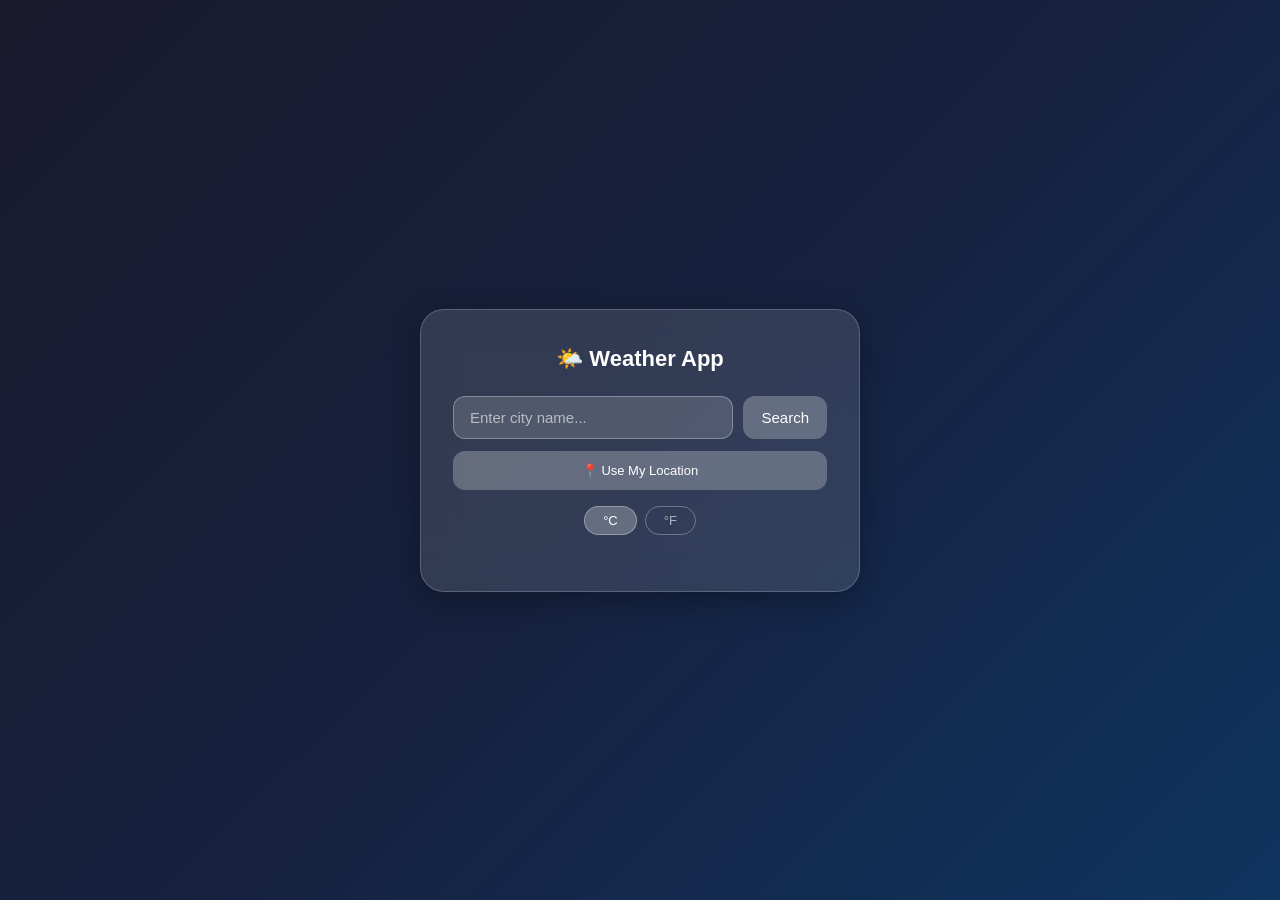
<file: index.html>
<!DOCTYPE html>
<html lang="en">
<head>
  <meta charset="UTF-8" />
  <meta name="viewport" content="width=device-width, initial-scale=1.0"/>
  <title>Weather App</title>
  <link rel="stylesheet" href="style.css" />
</head>
<body>

  <div class="card">
    <h1>🌤️ Weather App</h1>

    <!-- Search Box -->
    <div class="search-row">
      <input type="text" id="cityInput" placeholder="Enter city name..." />
      <button onclick="searchWeather()">Search</button>
    </div>

    <!-- Location Button -->
    <button class="btn-location" onclick="getLocation()">
      📍 Use My Location
    </button>

    <!-- Celsius / Fahrenheit Toggle -->
    <div class="unit-toggle">
      <button class="unit-btn active" id="btnC" onclick="setUnit('metric')">°C</button>
      <button class="unit-btn" id="btnF" onclick="setUnit('imperial')">°F</button>
    </div>

    <!-- Error Message -->
    <div class="error" id="errorBox"></div>

    <!-- Loading Text -->
    <div class="loading" id="loadingBox">
      ⏳ Fetching weather...
    </div>

    <!-- Weather Result (hidden until search) -->
    <div class="weather-result" id="weatherResult">
      <div class="weather-icon" id="weatherIcon"></div>
      <div class="city-name" id="cityName"></div>
      <div class="country-date" id="countryDate"></div>
      <div class="temp-main" id="tempMain"></div>
      <div class="condition" id="condition"></div>

      <div class="stats">
        <div class="stat">
          <div class="stat-icon">💧</div>
          <div class="stat-val" id="humidity"></div>
          <div class="stat-label">Humidity</div>
        </div>
        <div class="stat">
          <div class="stat-icon">💨</div>
          <div class="stat-val" id="wind"></div>
          <div class="stat-label">Wind</div>
        </div>
        <div class="stat">
          <div class="stat-icon">👁️</div>
          <div class="stat-val" id="visibility"></div>
          <div class="stat-label">Visibility</div>
        </div>
      </div>

      <div class="feels-row">
        <span>Feels like: <strong id="feelsLike"></strong></span>
        <span>Pressure: <strong id="pressure"></strong></span>
      </div>
    </div>

  </div>

  <script src="script.js"></script>
</body>
</html>
</file>
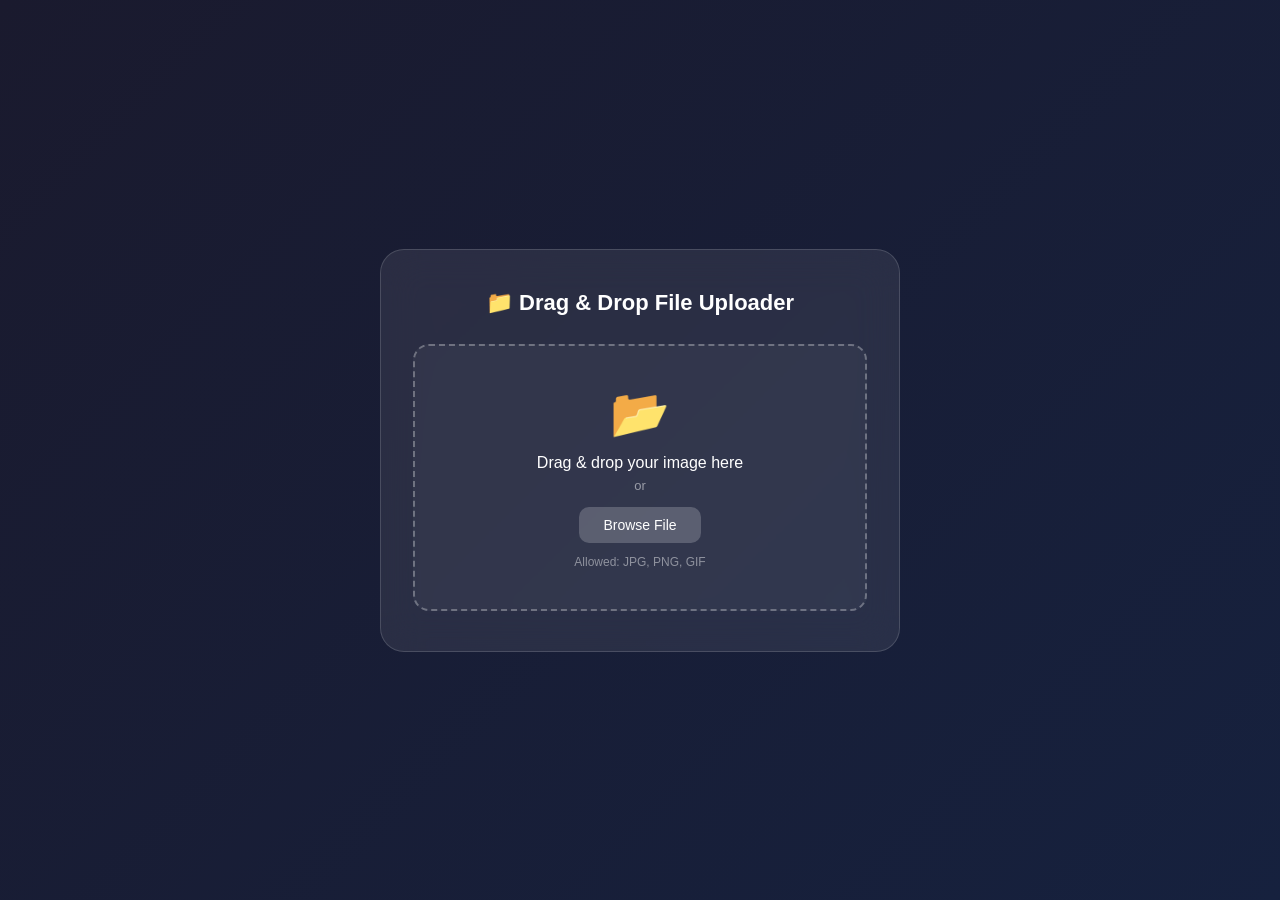
<file: file-uploader/index.html>
<!DOCTYPE html>
<html lang="en">
<head>
  <meta charset="UTF-8" />
  <meta name="viewport" content="width=device-width, initial-scale=1.0"/>
  <title>File Uploader</title>
  <link rel="stylesheet" href="style.css" />
</head>
<body>

  <div class="container">
    <h1>📁 Drag & Drop File Uploader</h1>

    <!-- Drop Area -->
    <div class="drop-area" id="dropArea">
      <div class="drop-icon">📂</div>
      <p class="drop-text">Drag & drop your image here</p>
      <p class="drop-sub">or</p>
      <label class="browse-btn">
        Browse File
        <input type="file" id="fileInput" accept=".jpg,.jpeg,.png,.gif" hidden />
      </label>
      <p class="allowed">Allowed: JPG, PNG, GIF</p>
    </div>

    <!-- Error Message -->
    <div class="error" id="errorBox"></div>

    <!-- Progress Bar -->
    <div class="progress-wrap" id="progressWrap">
      <div class="progress-label">
        <span>Uploading...</span>
        <span id="progressPercent">0%</span>
      </div>
      <div class="progress-bar">
        <div class="progress-fill" id="progressFill"></div>
      </div>
    </div>

    <!-- Preview Section -->
    <div class="preview-section" id="previewSection">
      <h2>Uploaded Images</h2>
      <div class="preview-grid" id="previewGrid"></div>
      <button class="clear-btn" onclick="clearAll()">🗑️ Clear All</button>
    </div>

  </div>

  <script src="script.js"></script>
</body>
</html>
</file>
<file: style.css>
* {
  margin: 0;
  padding: 0;
  box-sizing: border-box;
}

body {
  font-family: 'Segoe UI', sans-serif;
  min-height: 100vh;
  display: flex;
  align-items: center;
  justify-content: center;
  background: linear-gradient(135deg, #1a1a2e, #16213e, #0f3460);
  transition: background 0.8s ease;
  padding: 20px;
}

/* Background changes based on weather */
body.sunny      { background: linear-gradient(135deg, #f7971e, #ffd200); }
body.cloudy     { background: linear-gradient(135deg, #4b6cb7, #182848); }
body.rainy      { background: linear-gradient(135deg, #0f0c29, #302b63); }
body.snowy      { background: linear-gradient(135deg, #e0eafc, #cfdef3); }
body.thunderstorm { background: linear-gradient(135deg, #0d0d0d, #2c2c54); }
body.mist       { background: linear-gradient(135deg, #606c88, #3f4c6b); }

.card {
  background: rgba(255, 255, 255, 0.12);
  backdrop-filter: blur(20px);
  border: 1px solid rgba(255, 255, 255, 0.2);
  border-radius: 24px;
  padding: 36px 32px;
  width: 100%;
  max-width: 440px;
  color: #fff;
  box-shadow: 0 8px 32px rgba(0, 0, 0, 0.3);
}

h1 {
  font-size: 22px;
  text-align: center;
  margin-bottom: 24px;
}

.search-row {
  display: flex;
  gap: 10px;
  margin-bottom: 12px;
}

.search-row input {
  flex: 1;
  padding: 12px 16px;
  border-radius: 12px;
  border: 1px solid rgba(255, 255, 255, 0.3);
  background: rgba(255, 255, 255, 0.15);
  color: #fff;
  font-size: 15px;
  outline: none;
}

.search-row input::placeholder { color: rgba(255,255,255,0.6); }

.search-row button,
.btn-location {
  padding: 12px 18px;
  border-radius: 12px;
  border: none;
  background: rgba(255, 255, 255, 0.25);
  color: #fff;
  font-size: 15px;
  cursor: pointer;
}

.search-row button:hover,
.btn-location:hover {
  background: rgba(255, 255, 255, 0.35);
}

.btn-location {
  width: 100%;
  margin-bottom: 16px;
  font-size: 13px;
}

.unit-toggle {
  display: flex;
  justify-content: center;
  gap: 8px;
  margin-bottom: 20px;
}

.unit-btn {
  padding: 6px 18px;
  border-radius: 20px;
  border: 1px solid rgba(255, 255, 255, 0.3);
  background: transparent;
  color: rgba(255, 255, 255, 0.6);
  font-size: 13px;
  cursor: pointer;
}

.unit-btn.active {
  background: rgba(255, 255, 255, 0.25);
  color: #fff;
}

.error {
  background: rgba(255, 80, 80, 0.25);
  border: 1px solid rgba(255, 80, 80, 0.4);
  border-radius: 10px;
  padding: 10px 14px;
  font-size: 13px;
  margin-bottom: 16px;
  display: none;
}

.loading {
  text-align: center;
  padding: 16px 0;
  opacity: 0.7;
  font-size: 15px;
  display: none;
}

.weather-result { display: none; }

.weather-icon {
  font-size: 72px;
  text-align: center;
  margin: 8px 0 4px;
}

.city-name {
  text-align: center;
  font-size: 26px;
  font-weight: 600;
  margin-bottom: 4px;
}

.country-date {
  text-align: center;
  font-size: 13px;
  opacity: 0.7;
  margin-bottom: 12px;
}

.temp-main {
  text-align: center;
  font-size: 60px;
  font-weight: 700;
  line-height: 1;
  margin-bottom: 6px;
}

.condition {
  text-align: center;
  font-size: 16px;
  opacity: 0.85;
  text-transform: capitalize;
  margin-bottom: 24px;
}

.stats {
  display: grid;
  grid-template-columns: repeat(3, 1fr);
  gap: 12px;
  margin-bottom: 16px;
}

.stat {
  background: rgba(255, 255, 255, 0.12);
  border-radius: 14px;
  padding: 14px 10px;
  text-align: center;
}

.stat-icon { font-size: 20px; margin-bottom: 4px; }
.stat-val  { font-size: 16px; font-weight: 600; }
.stat-label { font-size: 11px; opacity: 0.65; margin-top: 2px; }

.feels-row {
  background: rgba(255, 255, 255, 0.08);
  border-radius: 12px;
  padding: 12px 16px;
  display: flex;
  justify-content: space-between;
  font-size: 13px;
  opacity: 0.85;
}
</file>
<file: file-uploader/style.css>
* {
  margin: 0;
  padding: 0;
  box-sizing: border-box;
}

body {
  font-family: 'Segoe UI', sans-serif;
  min-height: 100vh;
  background: linear-gradient(135deg, #1a1a2e, #16213e);
  display: flex;
  align-items: center;
  justify-content: center;
  padding: 30px 20px;
}

.container {
  background: rgba(255,255,255,0.08);
  backdrop-filter: blur(20px);
  border: 1px solid rgba(255,255,255,0.15);
  border-radius: 24px;
  padding: 40px 32px;
  width: 100%;
  max-width: 520px;
  color: #fff;
  margin: 20px auto;
}

h1 {
  font-size: 22px;
  text-align: center;
  margin-bottom: 28px;
  font-weight: 600;
}

h2 {
  font-size: 16px;
  font-weight: 500;
  margin-bottom: 14px;
  opacity: 0.85;
}

/* Drop Area */
.drop-area {
  border: 2px dashed rgba(255,255,255,0.3);
  border-radius: 16px;
  padding: 40px 20px;
  text-align: center;
  cursor: pointer;
  transition: all 0.3s ease;
  background: rgba(255,255,255,0.04);
}

.drop-area.dragover {
  border-color: #4ade80;
  background: rgba(74,222,128,0.08);
  transform: scale(1.02);
}

.drop-icon {
  font-size: 48px;
  margin-bottom: 12px;
}

.drop-text {
  font-size: 16px;
  font-weight: 500;
  margin-bottom: 6px;
}

.drop-sub {
  font-size: 13px;
  opacity: 0.5;
  margin-bottom: 14px;
}

.browse-btn {
  display: inline-block;
  padding: 10px 24px;
  background: rgba(255,255,255,0.2);
  border-radius: 10px;
  cursor: pointer;
  font-size: 14px;
  font-weight: 500;
  transition: background 0.2s;
  margin-bottom: 12px;
}

.browse-btn:hover {
  background: rgba(255,255,255,0.3);
}

.allowed {
  font-size: 12px;
  opacity: 0.45;
}

/* Error */
.error {
  background: rgba(255,80,80,0.2);
  border: 1px solid rgba(255,80,80,0.4);
  border-radius: 10px;
  padding: 10px 14px;
  font-size: 13px;
  margin-top: 14px;
  display: none;
  text-align: center;
}

/* Progress Bar */
.progress-wrap {
  margin-top: 20px;
  display: none;
}

.progress-label {
  display: flex;
  justify-content: space-between;
  font-size: 13px;
  opacity: 0.75;
  margin-bottom: 8px;
}

.progress-bar {
  background: rgba(255,255,255,0.1);
  border-radius: 20px;
  height: 10px;
  overflow: hidden;
}

.progress-fill {
  height: 100%;
  width: 0%;
  background: linear-gradient(90deg, #4ade80, #22d3ee);
  border-radius: 20px;
  transition: width 0.1s ease;
}

/* Preview */
.preview-section {
  margin-top: 28px;
  display: none;
}

.preview-grid {
  display: grid;
  grid-template-columns: repeat(auto-fill, minmax(120px, 1fr));
  gap: 12px;
  margin-bottom: 16px;
}

.preview-item {
  position: relative;
  border-radius: 12px;
  overflow: hidden;
  border: 1px solid rgba(255,255,255,0.15);
  background: rgba(255,255,255,0.05);
  animation: fadeIn 0.4s ease;
}

@keyframes fadeIn {
  from { opacity: 0; transform: scale(0.9); }
  to   { opacity: 1; transform: scale(1); }
}

.preview-item img {
  width: 100%;
  height: 110px;
  object-fit: cover;
  display: block;
}

.preview-item .file-name {
  font-size: 10px;
  padding: 5px 6px;
  opacity: 0.7;
  white-space: nowrap;
  overflow: hidden;
  text-overflow: ellipsis;
}

.preview-item .remove-btn {
  position: absolute;
  top: 4px;
  right: 4px;
  background: rgba(0,0,0,0.6);
  border: none;
  color: #fff;
  border-radius: 50%;
  width: 22px;
  height: 22px;
  font-size: 12px;
  cursor: pointer;
  display: flex;
  align-items: center;
  justify-content: center;
}

.clear-btn {
  width: 100%;
  padding: 10px;
  border-radius: 10px;
  border: 1px solid rgba(255,80,80,0.4);
  background: rgba(255,80,80,0.15);
  color: #fff;
  font-size: 13px;
  cursor: pointer;
  transition: background 0.2s;
}

.clear-btn:hover {
  background: rgba(255,80,80,0.3);
}
</file>
